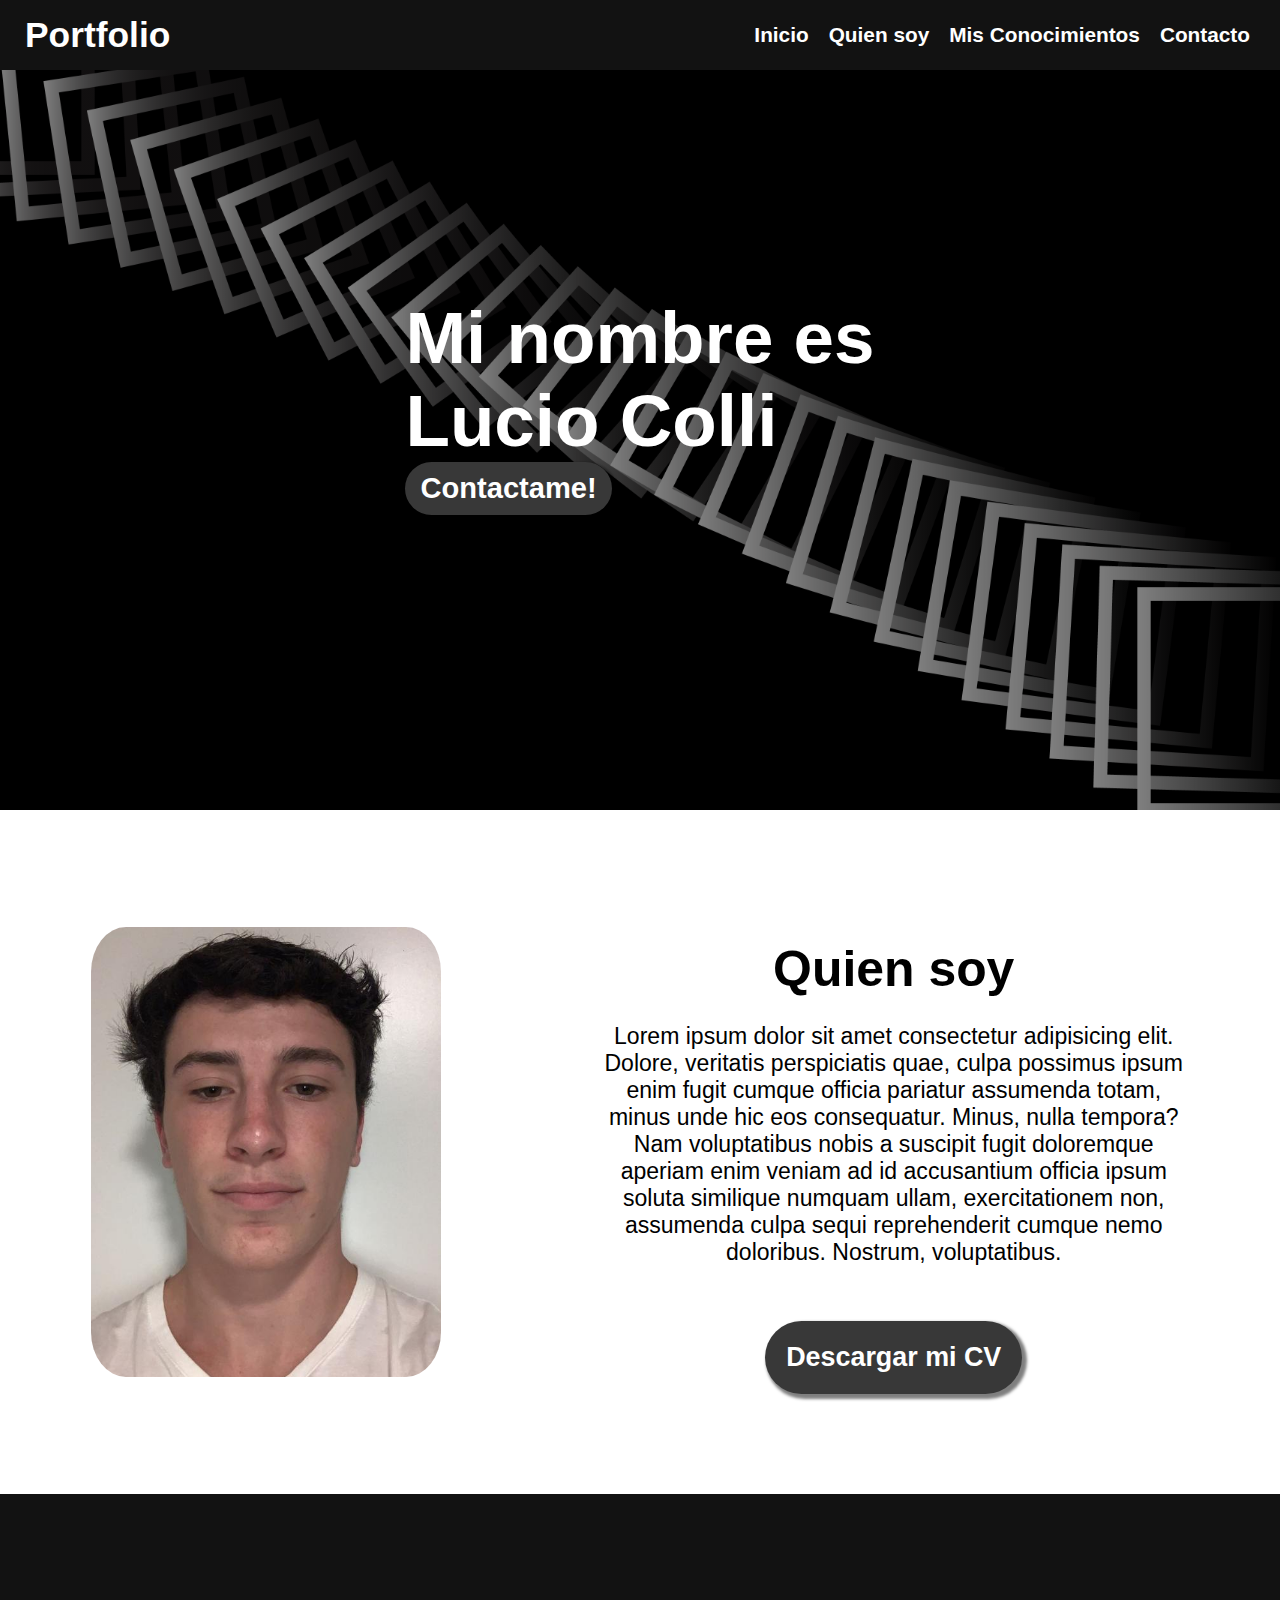
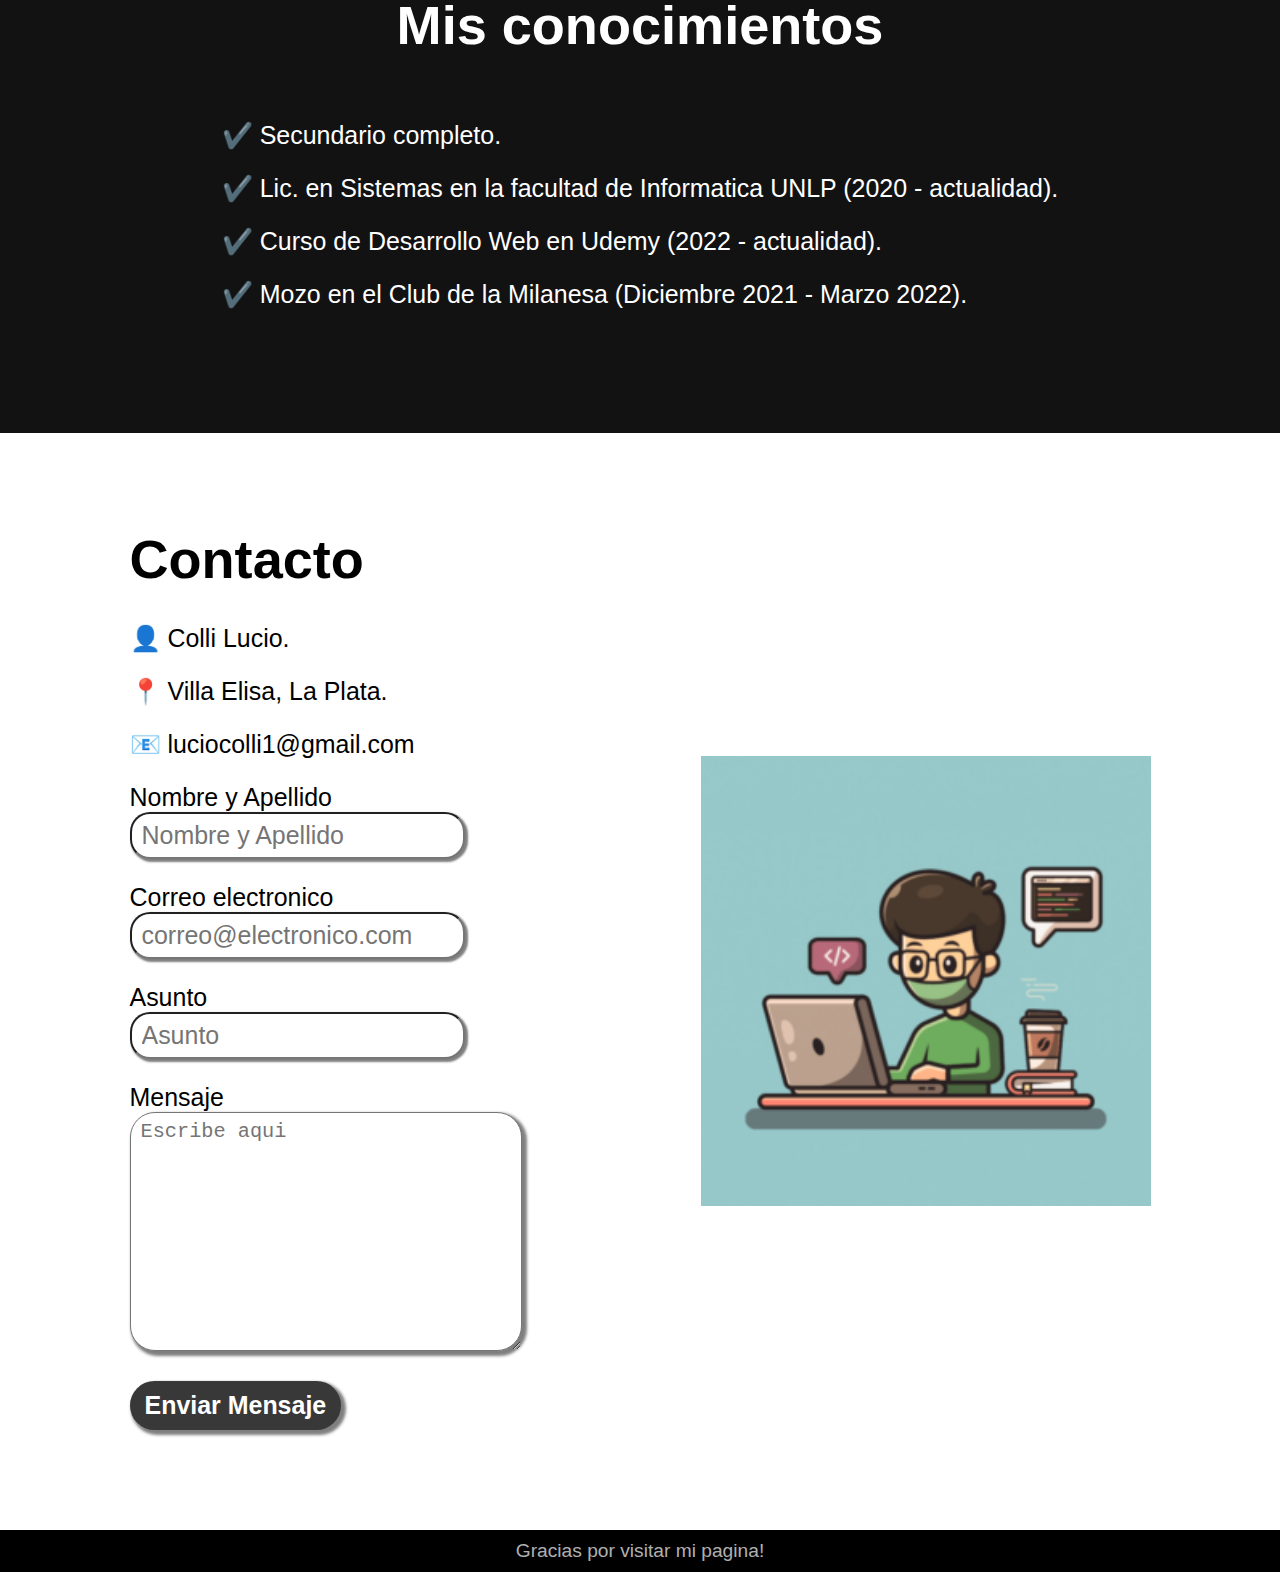
<file: index.html>
<!DOCTYPE html>
<html lang="en">
<head>
    <meta charset="UTF-8">
    <meta http-equiv="X-UA-Compatible" content="IE=edge">
    <meta name="viewport" content="width=device-width, initial-scale=1.0">
    <title>Portfolio</title>
    <link rel="stylesheet" href="./styles.css">
</head>
<body>
    <header>
        <div class="container">
            <p class="logo">Portfolio</p>
            <nav>
                <a href="#">Inicio</a>
                <a href="#quiensoy">Quien soy</a>
                <a href="#conocimientos">Mis Conocimientos</a>
                <a href="#contacto">Contacto</a>
            </nav>
        </div>
    </header>
    
    <section class="minombre">
        <div class="container">
            <h1 class="nombre">Mi nombre es <br> Lucio Colli </h1> 
            <button>Contactame!</button>
        </div>
    </section>

    <section id="quiensoy">
        <div class="container">
            <div class="img-perfil"></div>
            <div class="texto-quiensoy">
                <h2> Quien soy</h2>
                <p class="info"> Lorem ipsum dolor sit amet consectetur adipisicing elit. Dolore, veritatis perspiciatis quae, culpa possimus ipsum enim fugit cumque officia pariatur assumenda totam, minus unde hic eos consequatur. Minus, nulla tempora?
                    Nam voluptatibus nobis a suscipit fugit doloremque aperiam enim veniam ad id accusantium officia ipsum soluta similique numquam ullam, exercitationem non, assumenda culpa sequi reprehenderit cumque nemo doloribus. Nostrum, voluptatibus.</p>
                    <br>
                    <button>Descargar mi CV</button>
            </div>
        </div>
    </section>

    <section id="conocimientos">
        <div class="container">
            <h2>Mis conocimientos</h2>
            <ul class="conocimientos">
                <li>✔️​ Secundario completo.</li> <br>
                <li>✔️​ Lic. en Sistemas en la facultad de Informatica UNLP (2020 - actualidad).</li> <br>
                <li>✔️​ Curso de Desarrollo Web en Udemy (2022 - actualidad).</li> <br>
                <li>✔️​ Mozo en el Club de la Milanesa (Diciembre 2021 - Marzo 2022).</li> <br>
            </ul>
        </div>
    </section>

    <section id="contacto">
        <div class="container">
            <div class="info">
                <h2>Contacto</h2> <br>
                <p>👤​ Colli Lucio. </p><br>
                <p>📍​  Villa Elisa, La Plata. </p> <br>
                <p>📧 luciocolli1@gmail.com</p> <br>
                <form action="#" class="formulario">
                    <p>
                        <label for="nomyape">Nombre y Apellido</label> <br>
                        <input type="text" placeholder="Nombre y Apellido" id="nomypae" name="nomyape"> 
                    </p>
                    <br>
                    
                    <p>
                        <label for="mail">Correo electronico</label> <br>
                        <input type="email" placeholder="correo@electronico.com" id="mail" name="mail">
                    </p>
                    <br>
                    
                    <p>
                        <label for="asunto">Asunto</label> <br>
                        <input type="text" placeholder="Asunto" id="asunto" name="asunto">
                    </p>
                    <br>
                    
                    <p>
                        <label for="mensaje">Mensaje</label> <br>
                        <textarea name="mensaje" id="mensaje" cols="30" rows="10" placeholder="Escribe aqui"></textarea>
                    </p>
                    <br>
                    
                    <button>Enviar Mensaje</button>
                </form>
            </div>
            <div class="img-contacto"></div>
        </div>
    </section>

    <footer>
        <p>Gracias por visitar mi pagina!</p>
    </footer>




     
</body>
</html>
</file>
<file: styles.css>
*{
    box-sizing: border-box;
    margin: 0;
    padding: 0;
}

html{
    scroll-behavior: smooth;
}

body{
    padding: 0;
    margin: 0;
    font-family: 'Roboto', sans-serif;
}

h1{font-size: 3.5em;}

h2{font-size: 2.6em;}

h3{font-size: 1.7em;}

p{font-size: 1.2em;}

a{
    text-decoration: none;
    color: black;
}

ul{list-style: none;}

li{font-size: 1.2em;}

button{
    font-size: 21px;
    font-weight: bold;
    background-color: #383838;
    color: white;
    padding: 10px 15px;
    border: none;
    border-radius: 5rem;
    box-shadow: 3px 3px 3px 2px rgba(0, 0, 0, 0.5);
}

button:hover{
    background-color: #121212;
}

.container{
    max-width: 1400px;
    margin: auto;
}

header{
    background-color: #121212;
}

header .logo{
    padding: 15px 25px;
    font-size: 1.7em;
    font-weight: bold;
    color: white;
}

header .container{
    display: flex;
    flex-direction: column;
    align-items: center;
    justify-content: space-between;
}

header nav{
    display: flex;
    flex-direction: column;
    align-items: center;
    font-weight: bold;
    padding-bottom: 15px;
}
header a{
    padding: 5px 10px;
    color: white;
}

header a:hover{
    color: #383838;
}

.minombre{
    display: flex;
    flex-direction: column;
    align-items: center;
    background-image: linear-gradient(
        0deg,
        rgba(0, 0, 0, 0.5),
        rgba(0, 0, 0, 0.5)
    )
    ,url(fondoBW.png);
    height: 90vh;
    background-repeat: no-repeat;
    background-size: cover;
    background-position: center center;
    color: white;
    font-size: 1em;
}

.minombre button{
    font-size: 1.3em;
}

#quiensoy h2{
    padding-top: 30px;
    margin-bottom: 25px;
}

#quiensoy p{
    padding-bottom: 32.5px;
}

#quiensoy .container{
    display: flex;
    flex-direction: column;
    align-items: center;
    padding: 130px 50px;
    text-align: center;
}

#quiensoy .img-perfil{
    background-image: url(foto-perfil.jpeg);
    background-size: cover;
    background-position: center center;
    height: 400px;
    width: 300px;
    border-radius: 10%;
    padding-bottom: 25px;
}

#conocimientos h2{
    padding-bottom: 65px;
}

#conocimientos .container{
    display: flex;
    flex-direction: column;
    align-items: center;
    justify-content: space-between;
    background-color: #121212;
    background-size: cover;
    color: white;
    padding: 130px 50px;
}

#contacto .container{
    display: flex;
    flex-direction: column;
    align-items: center;
    justify-content: center;
    padding: 50px 40px;
}


#contacto h2{
    padding-top: 45px;
    padding-bottom: 10px;
}

#contacto .info{
    padding-bottom: 50px;
}

#contacto .formulario input{
    font-size: 1em;
    box-shadow: 2px 2px 2px 1px rgba(0, 0, 0, 0.5);
    border-radius: 20px;
    padding-left: 10px;
    padding-top: 7px;
    padding-bottom: 7px;
}

#contacto .formulario textarea{
    font-size: 1em;
    box-shadow: 3px 3px 3px 2px rgba(0, 0, 0, 0.5);
    border-radius: 25px;
    padding-left: 10px;
    padding-top: 7px;
    max-width: 400px;
    max-height: 400px;
}


#contacto .img-contacto{
    background-image: url(contacto.png);
    background-size: cover;
    background-position: center center;
    height: 250px;
    width: 350px;
}


footer{
    display: flex;
    flex-direction: column;
    align-items: center;
    background-color: black;
    color: rgba(255, 255, 255, 0.7);
    padding: 10px 10px;
}

    
@media (min-width: 576px){

    #conocimientos .container{
        padding: 75px 50px;
    }
}

@media (min-width:768px){
    
    header{
        position: fixed;
        width: 100%;
    }
    header .container{
        flex-direction: row;
        align-items: center;
        justify-content: space-between;
        font-size: 1.1em;
    }

    header nav{
        flex-direction: row;
        align-items: center;
        justify-content: space-around;
        padding-bottom: 0;
        padding-right: 20px;
    }

    .minombre{
        font-size: 1.1em;
    }
    
    .minombre button{
        font-size: 1.3em;
    }

    #quiensoy .container{
        display: flex;
        flex-direction: row;
        justify-content: space-around;
    }

    #quiensoy .img-perfil{
        background-image: url(foto-perfil.jpeg);
        background-size: cover;
        background-position: center center;
        height: 450px;
        width: 300px;
    }

    #quiensoy .texto-quiensoy{
        display: flex;
        flex-direction: column;
        align-items: center;
        padding-left: 25px;
        font-size: 1em;
        width: 50%;
    }

    #conocimientos .container{
        font-size: 1.2em;
        padding: 100px 50px;
    }


    #contacto .container{
        display: flex;
        flex-direction: row;
        justify-content: space-around;
        font-size: 1em;
    }

    #contacto .img-contacto{
        display: flex;
        background-image: url(contacto.png);
        background-size: cover;
        background-position: center center;
        height: 300px;
        width: 300px;
    }

    #contacto .info{
        display: flex;
        flex-direction: column;
        align-items: flex-start;
        text-align: initial;
    }
  

}

@media (min-width: 992px){

    .minombre{
        font-size: 1.2em;
    }

    .minombre button{
        font-size: 1.4em;
    }

    #quiensoy .container{
        padding: 100px 25px;
    }

    #quiensoy .texto-quiensoy{
        font-size: 1.1em;
    }

    #quiensoy .texto-quiensoy button{
        font-size: 1.3em;
    }

    #contacto .container{
        font-size: 1.1em;
    }

    #contacto .img-contacto{
        height: 400px;
        width: 400px;
    }

}

@media (min-width: 1200px){

    header .container{
        font-size: 1.3em;
    }

    .minombre{
        font-size: 1.3em;
    }

    .minombre button{
        font-size: 1.4em;
    }

    #quiensoy .texto-quiensoy{
        font-size: 1.2em;
    }
    
    #quiensoy .texto-quiensoy button{
        font-size: 1.4em;
        padding: 21px;
    }
    
    #quiensoy .img-perfil{
        height: 450px;
        width: 350px;
    }

    #conocimientos .container{
        font-size: 1.3em;
    }

    #contacto .container{
        font-size: 1.3em;
    }

    #contacto .img-contacto{
        height: 450px;
        width: 450px;
    }
    
    #contacto .container button{
        font-size: 1.2em;
    }

}
</file>
